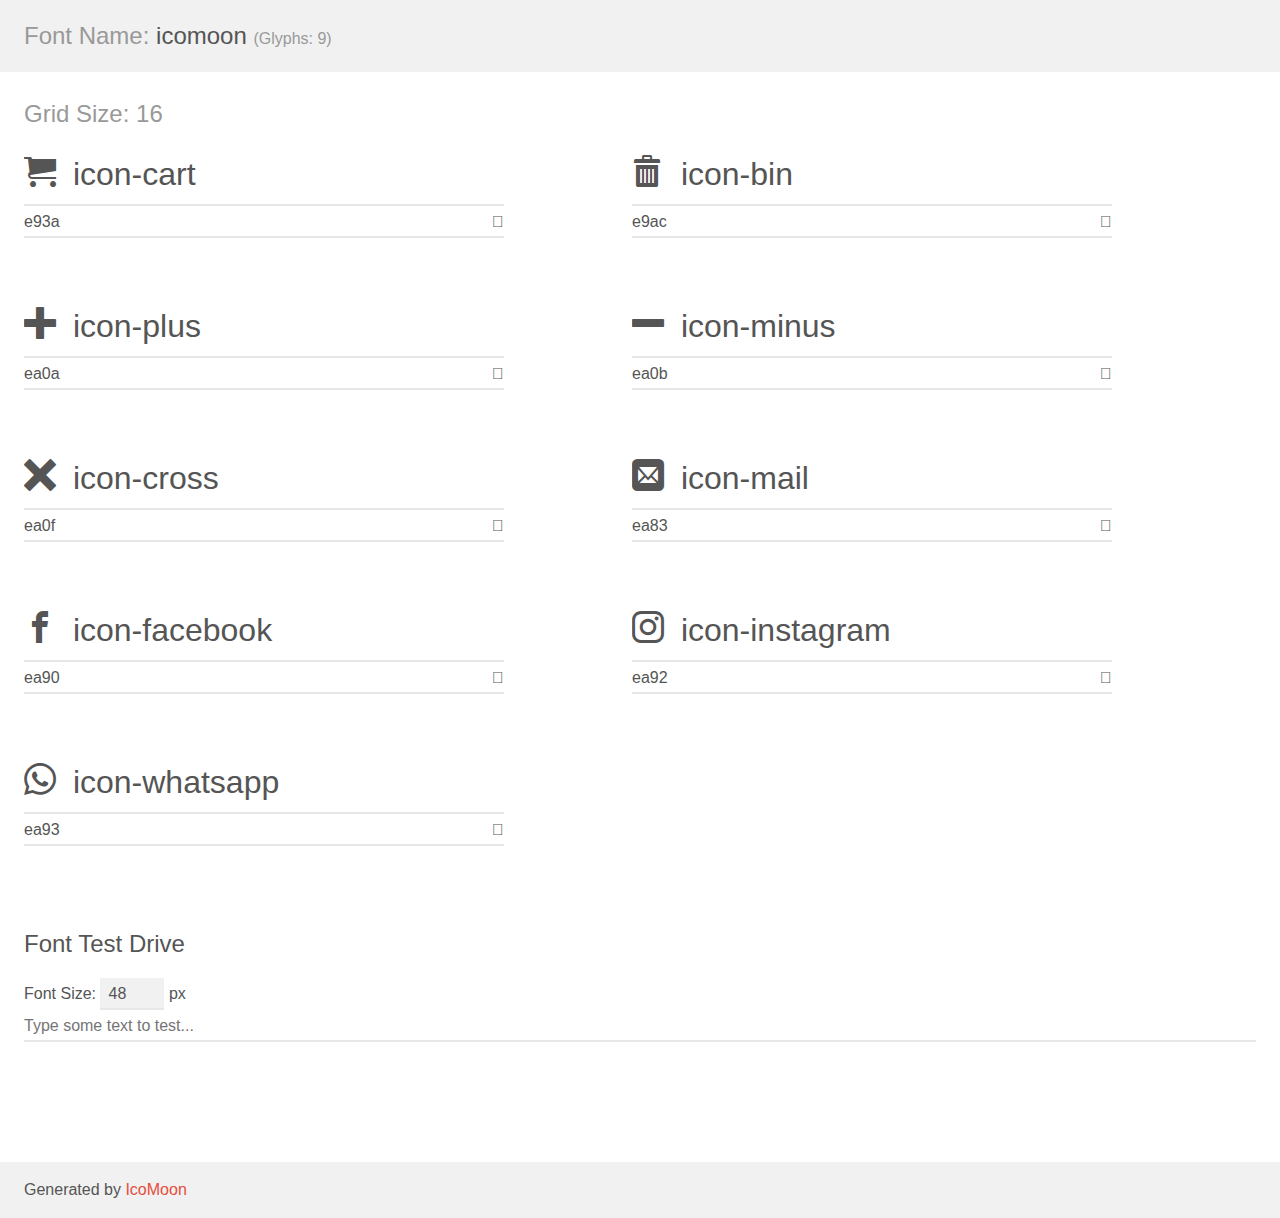
<file: assets/demo.html>
<!doctype html>
<html>
<head>
    <meta charset="utf-8">
    <title>IcoMoon Demo</title>
    <meta name="description" content="An Icon Font Generated By IcoMoon.io">
    <meta name="viewport" content="width=device-width, initial-scale=1">
    <link rel="stylesheet" href="demo-files/demo.css">
    <link rel="stylesheet" href="style.css"></head>
<body>
    <div class="bgc1 clearfix">
        <h1 class="mhmm mvm"><span class="fgc1">Font Name:</span> icomoon <small class="fgc1">(Glyphs:&nbsp;9)</small></h1>
    </div>
    <div class="clearfix mhl ptl">
        <h1 class="mvm mtn fgc1">Grid Size: 16</h1>
        <div class="glyph fs1">
            <div class="clearfix bshadow0 pbs">
                <span class="icon-cart"></span>
                <span class="mls"> icon-cart</span>
            </div>
            <fieldset class="fs0 size1of1 clearfix hidden-false">
                <input type="text" readonly value="e93a" class="unit size1of2" />
                <input type="text" maxlength="1" readonly value="&#xe93a;" class="unitRight size1of2 talign-right" />
            </fieldset>
            <div class="fs0 bshadow0 clearfix hidden-true">
                <span class="unit pvs fgc1">liga: </span>
                <input type="text" readonly value="cart, purchase" class="liga unitRight" />
            </div>
        </div>
        <div class="glyph fs1">
            <div class="clearfix bshadow0 pbs">
                <span class="icon-bin"></span>
                <span class="mls"> icon-bin</span>
            </div>
            <fieldset class="fs0 size1of1 clearfix hidden-false">
                <input type="text" readonly value="e9ac" class="unit size1of2" />
                <input type="text" maxlength="1" readonly value="&#xe9ac;" class="unitRight size1of2 talign-right" />
            </fieldset>
            <div class="fs0 bshadow0 clearfix hidden-true">
                <span class="unit pvs fgc1">liga: </span>
                <input type="text" readonly value="bin, trashcan" class="liga unitRight" />
            </div>
        </div>
        <div class="glyph fs1">
            <div class="clearfix bshadow0 pbs">
                <span class="icon-plus"></span>
                <span class="mls"> icon-plus</span>
            </div>
            <fieldset class="fs0 size1of1 clearfix hidden-false">
                <input type="text" readonly value="ea0a" class="unit size1of2" />
                <input type="text" maxlength="1" readonly value="&#xea0a;" class="unitRight size1of2 talign-right" />
            </fieldset>
            <div class="fs0 bshadow0 clearfix hidden-true">
                <span class="unit pvs fgc1">liga: </span>
                <input type="text" readonly value="plus, add" class="liga unitRight" />
            </div>
        </div>
        <div class="glyph fs1">
            <div class="clearfix bshadow0 pbs">
                <span class="icon-minus"></span>
                <span class="mls"> icon-minus</span>
            </div>
            <fieldset class="fs0 size1of1 clearfix hidden-false">
                <input type="text" readonly value="ea0b" class="unit size1of2" />
                <input type="text" maxlength="1" readonly value="&#xea0b;" class="unitRight size1of2 talign-right" />
            </fieldset>
            <div class="fs0 bshadow0 clearfix hidden-true">
                <span class="unit pvs fgc1">liga: </span>
                <input type="text" readonly value="minus, subtract" class="liga unitRight" />
            </div>
        </div>
        <div class="glyph fs1">
            <div class="clearfix bshadow0 pbs">
                <span class="icon-cross"></span>
                <span class="mls"> icon-cross</span>
            </div>
            <fieldset class="fs0 size1of1 clearfix hidden-false">
                <input type="text" readonly value="ea0f" class="unit size1of2" />
                <input type="text" maxlength="1" readonly value="&#xea0f;" class="unitRight size1of2 talign-right" />
            </fieldset>
            <div class="fs0 bshadow0 clearfix hidden-true">
                <span class="unit pvs fgc1">liga: </span>
                <input type="text" readonly value="cross, cancel" class="liga unitRight" />
            </div>
        </div>
        <div class="glyph fs1">
            <div class="clearfix bshadow0 pbs">
                <span class="icon-mail"></span>
                <span class="mls"> icon-mail</span>
            </div>
            <fieldset class="fs0 size1of1 clearfix hidden-false">
                <input type="text" readonly value="ea83" class="unit size1of2" />
                <input type="text" maxlength="1" readonly value="&#xea83;" class="unitRight size1of2 talign-right" />
            </fieldset>
            <div class="fs0 bshadow0 clearfix hidden-true">
                <span class="unit pvs fgc1">liga: </span>
                <input type="text" readonly value="mail2, contact2" class="liga unitRight" />
            </div>
        </div>
        <div class="glyph fs1">
            <div class="clearfix bshadow0 pbs">
                <span class="icon-facebook"></span>
                <span class="mls"> icon-facebook</span>
            </div>
            <fieldset class="fs0 size1of1 clearfix hidden-false">
                <input type="text" readonly value="ea90" class="unit size1of2" />
                <input type="text" maxlength="1" readonly value="&#xea90;" class="unitRight size1of2 talign-right" />
            </fieldset>
            <div class="fs0 bshadow0 clearfix hidden-true">
                <span class="unit pvs fgc1">liga: </span>
                <input type="text" readonly value="facebook, brand10" class="liga unitRight" />
            </div>
        </div>
        <div class="glyph fs1">
            <div class="clearfix bshadow0 pbs">
                <span class="icon-instagram"></span>
                <span class="mls"> icon-instagram</span>
            </div>
            <fieldset class="fs0 size1of1 clearfix hidden-false">
                <input type="text" readonly value="ea92" class="unit size1of2" />
                <input type="text" maxlength="1" readonly value="&#xea92;" class="unitRight size1of2 talign-right" />
            </fieldset>
            <div class="fs0 bshadow0 clearfix hidden-true">
                <span class="unit pvs fgc1">liga: </span>
                <input type="text" readonly value="instagram, brand12" class="liga unitRight" />
            </div>
        </div>
        <div class="glyph fs1">
            <div class="clearfix bshadow0 pbs">
                <span class="icon-whatsapp"></span>
                <span class="mls"> icon-whatsapp</span>
            </div>
            <fieldset class="fs0 size1of1 clearfix hidden-false">
                <input type="text" readonly value="ea93" class="unit size1of2" />
                <input type="text" maxlength="1" readonly value="&#xea93;" class="unitRight size1of2 talign-right" />
            </fieldset>
            <div class="fs0 bshadow0 clearfix hidden-true">
                <span class="unit pvs fgc1">liga: </span>
                <input type="text" readonly value="whatsapp, brand13" class="liga unitRight" />
            </div>
        </div>
    </div>

    <!--[if gt IE 8]><!-->
    <div class="mhl clearfix mbl">
        <h1>Font Test Drive</h1>
        <label>
            Font Size: <input id="fontSize" type="number" class="textbox0 mbm"
            min="8" value="48" />
            px
        </label>
        <input id="testText" type="text" class="phl size1of1 mvl"
        placeholder="Type some text to test..." value=""/>
        <div id="testDrive" class="icon-" style="font-family: icomoon">&nbsp;
        </div>
    </div>
    <!--<![endif]-->
    <div class="bgc1 clearfix">
        <p class="mhl">Generated by <a href="https://icomoon.io/app">IcoMoon</a></p>
    </div>

    <script src="demo-files/demo.js"></script>
</body>
</html>
</file>
<file: assets/demo-files/demo.css>
body {
  padding: 0;
  margin: 0;
  font-family: sans-serif;
  font-size: 1em;
  line-height: 1.5;
  color: #555;
  background: #fff;
}
h1 {
  font-size: 1.5em;
  font-weight: normal;
}
small {
  font-size: .66666667em;
}
a {
  color: #e74c3c;
  text-decoration: none;
}
a:hover, a:focus {
  box-shadow: 0 1px #e74c3c;
}
.bshadow0, input {
  box-shadow: inset 0 -2px #e7e7e7;
}
input:hover {
  box-shadow: inset 0 -2px #ccc;
}
input, fieldset {
  font-family: sans-serif;
  font-size: 1em;
  margin: 0;
  padding: 0;
  border: 0;
}
input {
  color: inherit;
  line-height: 1.5;
  height: 1.5em;
  padding: .25em 0;
}
input:focus {
  outline: none;
  box-shadow: inset 0 -2px #449fdb;
}
.glyph {
  font-size: 16px;
  width: 15em;
  padding-bottom: 1em;
  margin-right: 4em;
  margin-bottom: 1em;
  float: left;
  overflow: hidden;
}
.liga {
  width: 80%;
  width: calc(100% - 2.5em);
}
.talign-right {
  text-align: right;
}
.talign-center {
  text-align: center;
}
.bgc1 {
  background: #f1f1f1;
}
.fgc1 {
  color: #999;
}
.fgc0 {
  color: #000;
}
p {
  margin-top: 1em;
  margin-bottom: 1em;
}
.mvm {
  margin-top: .75em;
  margin-bottom: .75em;
}
.mtn {
  margin-top: 0;
}
.mtl, .mal {
  margin-top: 1.5em;
}
.mbl, .mal {
  margin-bottom: 1.5em;
}
.mal, .mhl {
  margin-left: 1.5em;
  margin-right: 1.5em;
}
.mhmm {
  margin-left: 1em;
  margin-right: 1em;
}
.mls {
  margin-left: .25em;
}
.ptl {
  padding-top: 1.5em;
}
.pbs, .pvs {
  padding-bottom: .25em;
}
.pvs, .pts {
  padding-top: .25em;
}
.unit {
  float: left;
}
.unitRight {
  float: right;
}
.size1of2 {
  width: 50%;
}
.size1of1 {
  width: 100%;
}
.clearfix:before, .clearfix:after {
  content: " ";
  display: table;
}
.clearfix:after {
  clear: both;
}
.hidden-true {
  display: none;
}
.textbox0 {
  width: 3em;
  background: #f1f1f1;
  padding: .25em .5em;
  line-height: 1.5;
  height: 1.5em;
}
#testDrive {
  display: block;
  padding-top: 24px;
  line-height: 1.5;
}
.fs0 {
  font-size: 16px;
}
.fs1 {
  font-size: 32px;
}
</file>
<file: assets/style.css>
@font-face {
  font-family: 'icomoon';
  src:  url('fonts/icomoon.eot?4y4tes');
  src:  url('fonts/icomoon.eot?4y4tes#iefix') format('embedded-opentype'),
    url('fonts/icomoon.ttf?4y4tes') format('truetype'),
    url('fonts/icomoon.woff?4y4tes') format('woff'),
    url('fonts/icomoon.svg?4y4tes#icomoon') format('svg');
  font-weight: normal;
  font-style: normal;
  font-display: block;
}

[class^="icon-"], [class*=" icon-"] {
  /* use !important to prevent issues with browser extensions that change fonts */
  font-family: 'icomoon' !important;
  speak: never;
  font-style: normal;
  font-weight: normal;
  font-variant: normal;
  text-transform: none;
  line-height: 1;

  /* Better Font Rendering =========== */
  -webkit-font-smoothing: antialiased;
  -moz-osx-font-smoothing: grayscale;
}

.icon-cart:before {
  content: "\e93a";
}
.icon-bin:before {
  content: "\e9ac";
}
.icon-plus:before {
  content: "\ea0a";
}
.icon-minus:before {
  content: "\ea0b";
}
.icon-cross:before {
  content: "\ea0f";
}
.icon-mail:before {
  content: "\ea83";
}
.icon-facebook:before {
  content: "\ea90";
}
.icon-instagram:before {
  content: "\ea92";
}
.icon-whatsapp:before {
  content: "\ea93";
}
</file>
